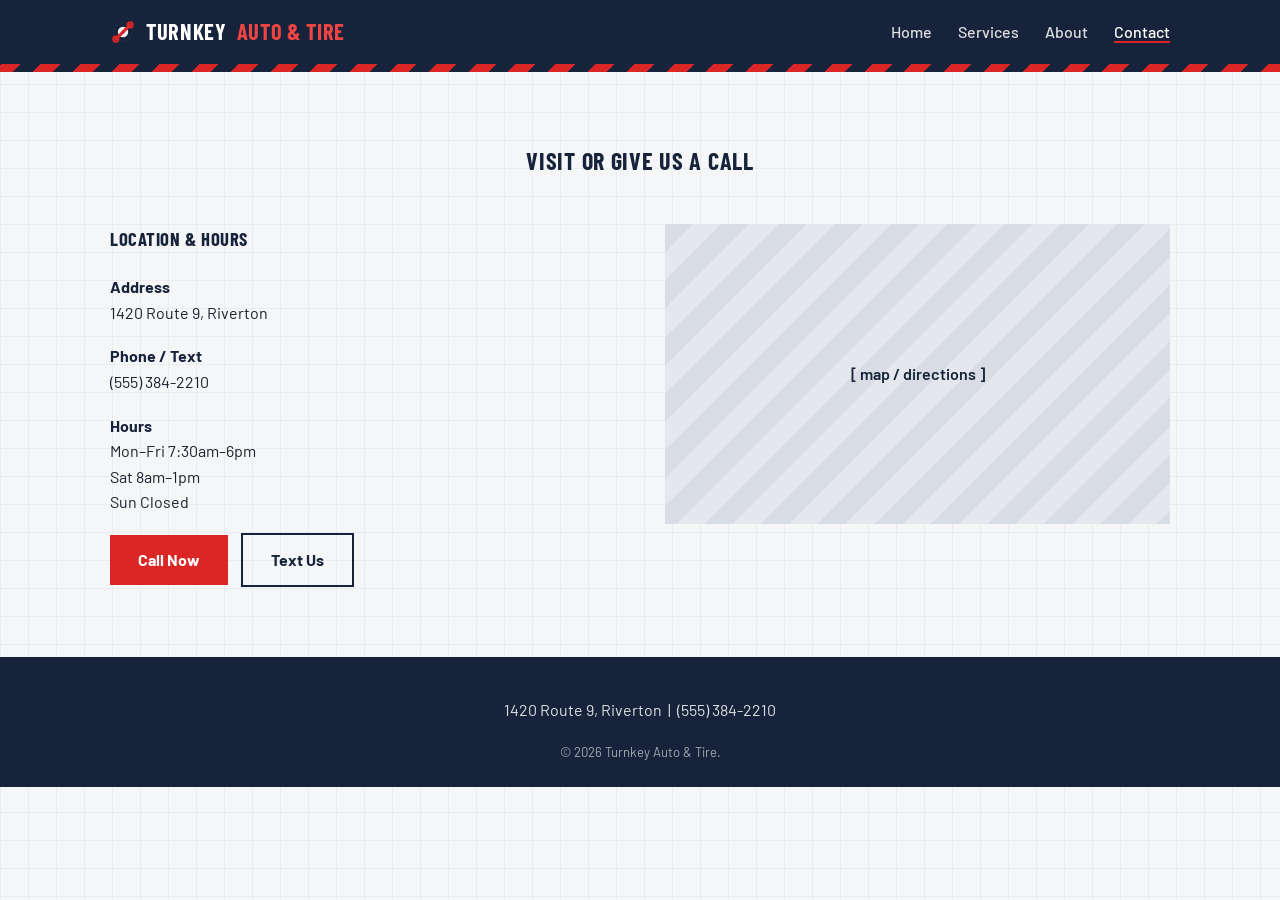
<file: contact.html>
<!DOCTYPE html>
<html lang="en">
<head>
  <meta charset="UTF-8" />
  <meta name="viewport" content="width=device-width, initial-scale=1.0" />
  <title>Contact | Turnkey Auto &amp; Tire</title>
  <meta name="description" content="Visit or call Turnkey Auto & Tire in Riverton." />
  <link rel="preconnect" href="https://fonts.googleapis.com" />
  <link rel="preconnect" href="https://fonts.gstatic.com" crossorigin />
  <link href="https://fonts.googleapis.com/css2?family=Barlow+Condensed:wght@600;700&family=Barlow:wght@400;500;600;700&display=swap" rel="stylesheet" />
  <link rel="stylesheet" href="css/style.css" />
  <link rel="icon" type="image/svg+xml" href="images/logo-mark.svg" />
</head>
<body>
  <header>
    <div class="nav-wrap">
      <a href="index.html" class="logo"><img src="images/logo-mark.svg" alt="" width="26" height="26" />Turnkey <span>Auto &amp; Tire</span></a>
      <button class="nav-toggle" aria-label="Toggle menu">&#9776;</button>
      <nav>
        <ul>
          <li><a href="index.html">Home</a></li>
          <li><a href="services.html">Services</a></li>
          <li><a href="about.html">About</a></li>
          <li><a href="contact.html" class="active">Contact</a></li>
        </ul>
      </nav>
    </div>
  </header>
  <div class="hazard-stripe"></div>

  <section>
    <div class="container">
      <div class="section-header">
        <h1>Visit or Give Us a Call</h1>
      </div>
      <div class="contact-grid">
        <div>
          <h3>Location &amp; Hours</h3>
          <ul class="info-list">
            <li>
              <strong>Address</strong>
              1420 Route 9, Riverton
            </li>
            <li>
              <strong>Phone / Text</strong>
              (555) 384-2210
            </li>
            <li>
              <strong>Hours</strong>
              Mon&ndash;Fri 7:30am&ndash;6pm<br />
              Sat 8am&ndash;1pm<br />
              Sun Closed
            </li>
          </ul>
          <a href="tel:+15553842210" class="btn">Call Now</a>
          <a href="sms:+15553842210" class="btn btn-outline" style="margin-left: 10px; border-color: var(--navy); color: var(--navy);">Text Us</a>
        </div>
        <div class="photo-placeholder">[ map / directions ]</div>
      </div>
    </div>
  </section>

  <footer>
    <div class="container">
      <div class="hours">1420 Route 9, Riverton &nbsp;|&nbsp; (555) 384-2210</div>
      <div class="fine-print">&copy; 2026 Turnkey Auto &amp; Tire.</div>
    </div>
  </footer>

  <a href="tel:+15553842210" class="sticky-call">&#128222; Call Us: (555) 384-2210</a>

  <script src="js/script.js"></script>
</body>
</html>
</file>
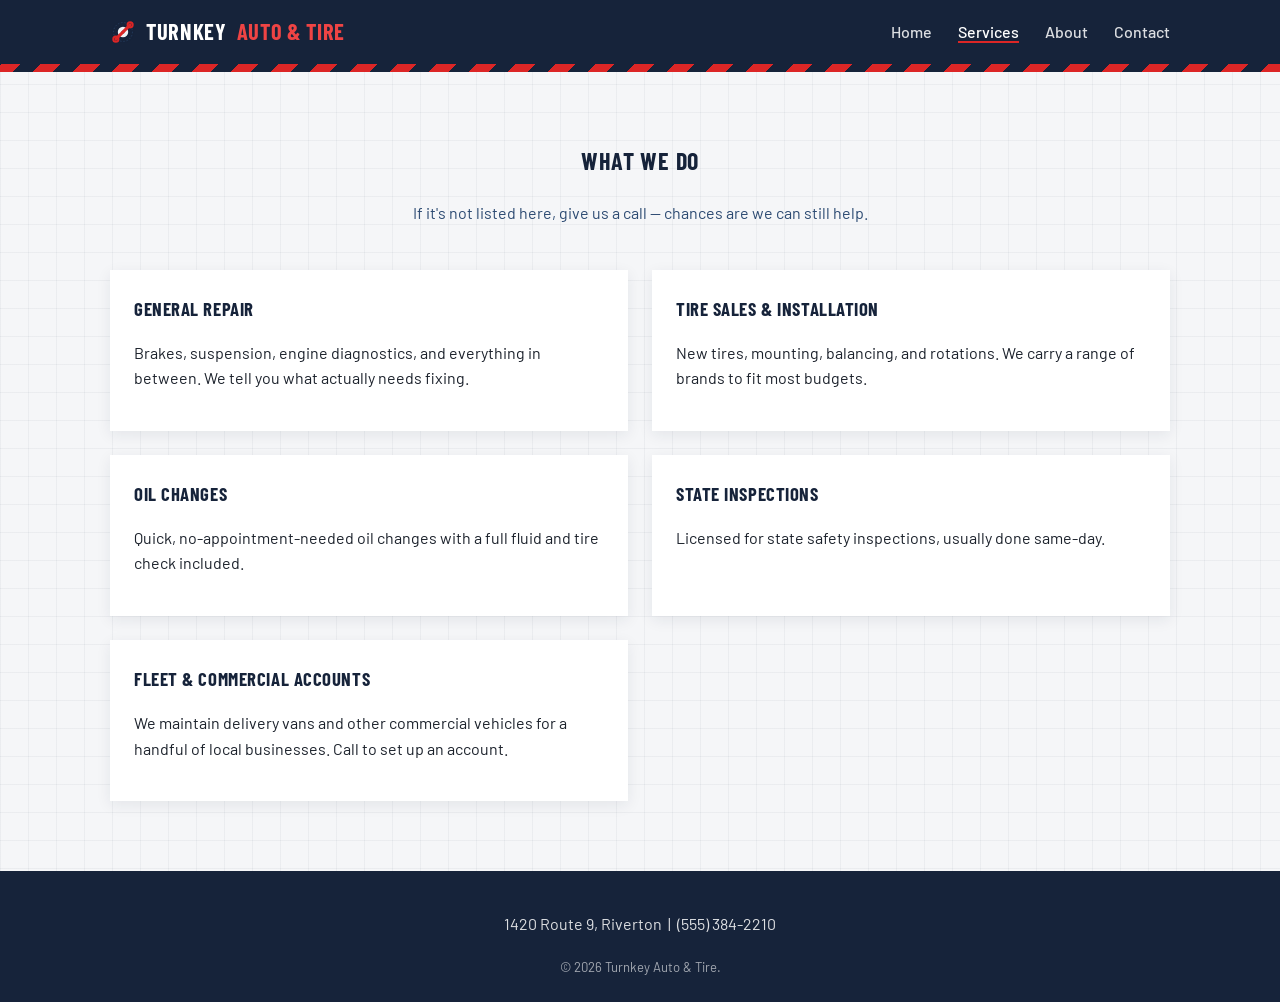
<file: services.html>
<!DOCTYPE html>
<html lang="en">
<head>
  <meta charset="UTF-8" />
  <meta name="viewport" content="width=device-width, initial-scale=1.0" />
  <title>Services | Turnkey Auto &amp; Tire</title>
  <meta name="description" content="General repair, tire sales and installation, oil changes, and state inspections at Turnkey Auto & Tire." />
  <link rel="preconnect" href="https://fonts.googleapis.com" />
  <link rel="preconnect" href="https://fonts.gstatic.com" crossorigin />
  <link href="https://fonts.googleapis.com/css2?family=Barlow+Condensed:wght@600;700&family=Barlow:wght@400;500;600;700&display=swap" rel="stylesheet" />
  <link rel="stylesheet" href="css/style.css" />
  <link rel="icon" type="image/svg+xml" href="images/logo-mark.svg" />
</head>
<body>
  <header>
    <div class="nav-wrap">
      <a href="index.html" class="logo"><img src="images/logo-mark.svg" alt="" width="26" height="26" />Turnkey <span>Auto &amp; Tire</span></a>
      <button class="nav-toggle" aria-label="Toggle menu">&#9776;</button>
      <nav>
        <ul>
          <li><a href="index.html">Home</a></li>
          <li><a href="services.html" class="active">Services</a></li>
          <li><a href="about.html">About</a></li>
          <li><a href="contact.html">Contact</a></li>
        </ul>
      </nav>
    </div>
  </header>
  <div class="hazard-stripe"></div>

  <section>
    <div class="container">
      <div class="section-header">
        <h1>What We Do</h1>
        <p>If it's not listed here, give us a call &mdash; chances are we can still help.</p>
      </div>
      <div class="service-list">
        <div class="service-item">
          <h3>General Repair</h3>
          <p>Brakes, suspension, engine diagnostics, and everything in between. We tell you what actually needs fixing.</p>
        </div>
        <div class="service-item">
          <h3>Tire Sales &amp; Installation</h3>
          <p>New tires, mounting, balancing, and rotations. We carry a range of brands to fit most budgets.</p>
        </div>
        <div class="service-item">
          <h3>Oil Changes</h3>
          <p>Quick, no-appointment-needed oil changes with a full fluid and tire check included.</p>
        </div>
        <div class="service-item">
          <h3>State Inspections</h3>
          <p>Licensed for state safety inspections, usually done same-day.</p>
        </div>
        <div class="service-item">
          <h3>Fleet &amp; Commercial Accounts</h3>
          <p>We maintain delivery vans and other commercial vehicles for a handful of local businesses. Call to set up an account.</p>
        </div>
      </div>
    </div>
  </section>

  <footer>
    <div class="container">
      <div class="hours">1420 Route 9, Riverton &nbsp;|&nbsp; (555) 384-2210</div>
      <div class="fine-print">&copy; 2026 Turnkey Auto &amp; Tire.</div>
    </div>
  </footer>

  <a href="tel:+15553842210" class="sticky-call">&#128222; Call Us: (555) 384-2210</a>

  <script src="js/script.js"></script>
</body>
</html>
</file>
<file: css/style.css>
:root {
  --navy: #16233a;
  --navy-light: #2c4a72;
  --red: #dc2626;
  --red-light: #ef4444;
  --bg: #f5f6f8;
  --text: #1c222c;
  --max-width: 1100px;
}

* {
  box-sizing: border-box;
}

body {
  margin: 0;
  font-family: "Barlow", "Segoe UI", system-ui, -apple-system, sans-serif;
  color: var(--text);
  background-color: var(--bg);
  background-image:
    linear-gradient(rgba(22, 35, 58, 0.045) 1px, transparent 1px),
    linear-gradient(90deg, rgba(22, 35, 58, 0.045) 1px, transparent 1px);
  background-size: 28px 28px;
  line-height: 1.6;
}

h1, h2, h3 {
  font-family: "Barlow Condensed", "Segoe UI", sans-serif;
  font-weight: 700;
  text-transform: uppercase;
  letter-spacing: 0.03em;
  color: var(--navy);
  margin-top: 0;
}

a {
  color: inherit;
}

img {
  max-width: 100%;
  display: block;
}

.container {
  max-width: var(--max-width);
  margin: 0 auto;
  padding: 0 20px;
}

/* Header / nav */
header {
  background: var(--navy);
  color: white;
  position: sticky;
  top: 0;
  z-index: 10;
}

.nav-wrap {
  max-width: var(--max-width);
  margin: 0 auto;
  padding: 14px 20px;
  display: flex;
  align-items: center;
  justify-content: space-between;
}

.logo {
  font-family: "Barlow Condensed", sans-serif;
  font-size: 1.4rem;
  font-weight: 700;
  text-transform: uppercase;
  letter-spacing: 0.03em;
  text-decoration: none;
  color: white;
  display: flex;
  align-items: center;
  gap: 10px;
}

.hazard-stripe {
  height: 8px;
  background: repeating-linear-gradient(-45deg, var(--red), var(--red) 14px, var(--navy) 14px, var(--navy) 28px);
}

.logo span {
  color: var(--red-light);
}

nav ul {
  list-style: none;
  display: flex;
  gap: 26px;
  margin: 0;
  padding: 0;
}

nav a {
  text-decoration: none;
  color: white;
  font-weight: 500;
  opacity: 0.85;
  transition: opacity 0.15s;
}

nav a:hover,
nav a.active {
  opacity: 1;
  border-bottom: 2px solid var(--red);
}

.nav-toggle {
  display: none;
  background: none;
  border: none;
  color: white;
  font-size: 1.6rem;
  cursor: pointer;
}

/* Hero */
.hero {
  background: linear-gradient(rgba(22, 35, 58, 0.72), rgba(22, 35, 58, 0.72)),
    repeating-linear-gradient(135deg, #1e2f4a, #1e2f4a 40px, #263a5c 40px, #263a5c 80px);
  color: white;
  text-align: center;
  padding: 100px 20px;
}

.hero h1 {
  color: white;
  font-size: 2.6rem;
  margin-bottom: 12px;
}

.hero p {
  font-size: 1.15rem;
  max-width: 540px;
  margin: 0 auto 28px;
  opacity: 0.95;
}

.btn {
  display: inline-block;
  background: var(--red);
  color: white;
  padding: 12px 28px;
  border-radius: 0;
  text-decoration: none;
  font-weight: bold;
  transition: transform 0.15s, background 0.15s;
}

.btn:hover {
  background: var(--red-light);
  transform: translateY(-2px);
}

.btn-outline {
  background: transparent;
  border: 2px solid white;
  color: white;
}

.btn-outline:hover {
  background: white;
  color: var(--navy);
}

/* Sections */
section {
  padding: 70px 0;
}

.section-alt {
  background: white;
}

.section-header {
  text-align: center;
  max-width: 600px;
  margin: 0 auto 44px;
}

.section-header p {
  color: var(--navy-light);
}

/* Cards / grid */
.grid-3 {
  display: grid;
  grid-template-columns: repeat(3, 1fr);
  gap: 26px;
}

.card {
  background: white;
  padding: 28px 24px;
  border-radius: 0;
  text-align: left;
  box-shadow: 0 4px 14px rgba(22, 35, 58, 0.08);
  border-top: 3px solid var(--red);
}

/* Services (dedicated page layout) */
.service-list {
  display: grid;
  grid-template-columns: 1fr 1fr;
  gap: 24px;
}

.service-item {
  background: white;
  padding: 24px;
  border-radius: 0;
  box-shadow: 0 4px 14px rgba(22, 35, 58, 0.08);
}

.service-item h3 {
  margin-bottom: 8px;
}

/* About */
.about-grid {
  display: grid;
  grid-template-columns: 1fr 1fr;
  gap: 50px;
  align-items: center;
}

.photo-placeholder {
  background: repeating-linear-gradient(135deg, #d8dde5, #d8dde5 20px, #e4e8ee 20px, #e4e8ee 40px);
  border-radius: 0;
  height: 300px;
  display: flex;
  align-items: center;
  justify-content: center;
  color: var(--navy);
  font-weight: 600;
}

img.photo-placeholder {
  background: none;
  display: block;
  width: 100%;
  object-fit: cover;
}

/* Contact */
.contact-grid {
  display: grid;
  grid-template-columns: 1fr 1fr;
  gap: 50px;
}

.info-list {
  list-style: none;
  padding: 0;
  margin: 20px 0 0;
}

.info-list li {
  margin-bottom: 18px;
}

.info-list strong {
  display: block;
  color: var(--navy);
}

/* Footer */
footer {
  background: var(--navy);
  color: white;
  padding: 40px 0 24px;
  text-align: center;
}

footer .hours {
  opacity: 0.85;
  margin-bottom: 18px;
}

footer .fine-print {
  margin-top: 20px;
  font-size: 0.82rem;
  opacity: 0.6;
}

/* Sticky mobile call button */
.sticky-call {
  display: none;
}

/* Responsive */
@media (max-width: 760px) {
  .grid-3,
  .service-list,
  .about-grid,
  .contact-grid {
    grid-template-columns: 1fr;
  }

  .nav-toggle {
    display: block;
  }

  nav {
    display: none;
    width: 100%;
  }

  nav.open {
    display: block;
  }

  nav ul {
    flex-direction: column;
    gap: 0;
    padding: 10px 0;
  }

  nav ul li {
    padding: 10px 0;
    border-top: 1px solid rgba(255, 255, 255, 0.1);
  }

  .nav-wrap {
    flex-wrap: wrap;
  }

  .hero {
    padding: 70px 20px;
  }

  .hero h1 {
    font-size: 2rem;
  }

  .sticky-call {
    display: block;
    position: fixed;
    bottom: 0;
    left: 0;
    right: 0;
    background: var(--red);
    color: white;
    text-align: center;
    padding: 14px;
    font-weight: bold;
    text-decoration: none;
    z-index: 30;
  }

  body {
    padding-bottom: 54px;
  }
}
</file>
